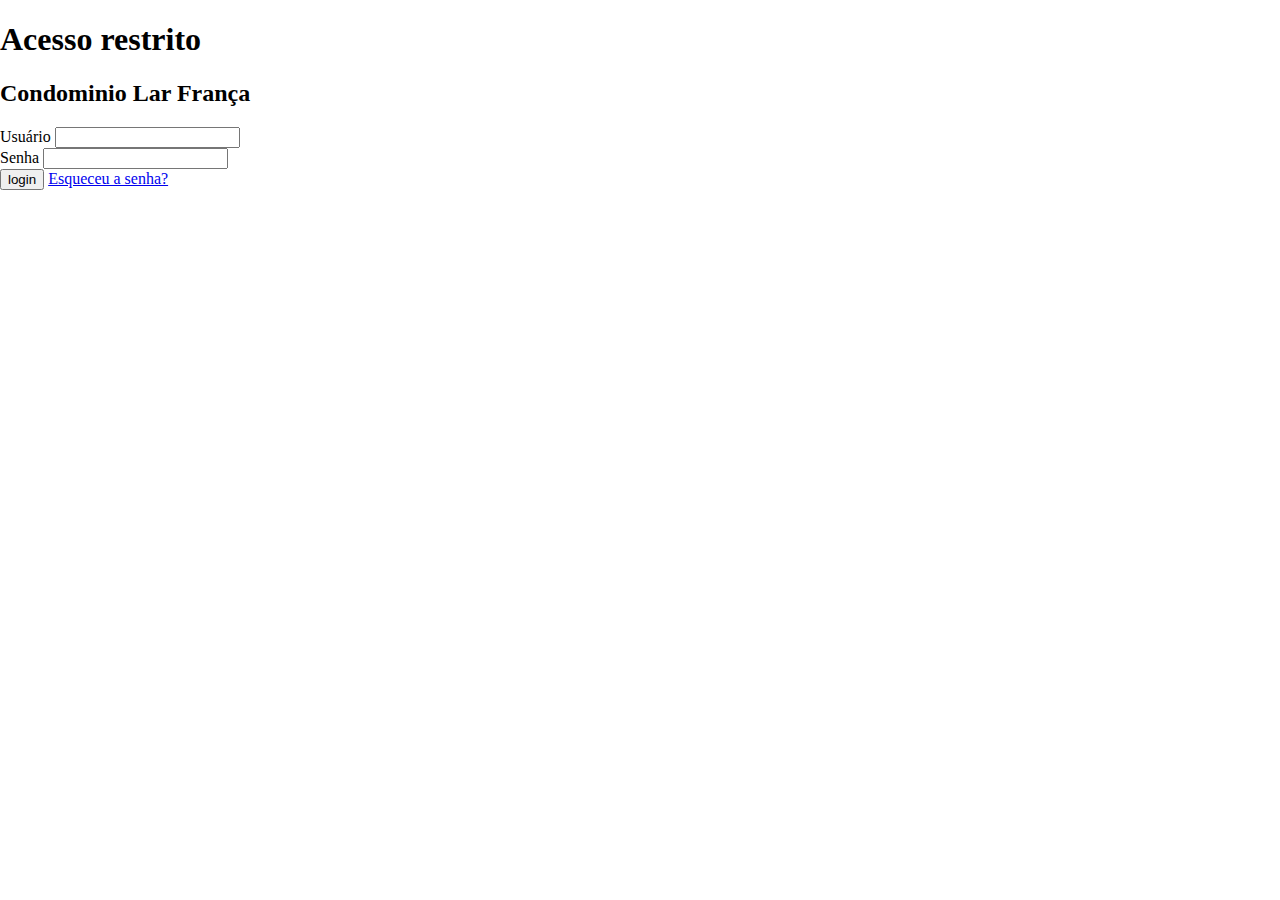
<file: index.html>
<!DOCTYPE html>

<html lang="pt-br">

    <head>

        <meta charset="UTF-8">

        <meta http-equiv="X-UA-Compatible" content="IE=edge">

        <meta name="viewport"content="width=device-width, initial-scale=1.0">

        <link rel="stylesheet" href="style.css">

        <title>Login condominio Lar França</title>

    </head>

    <body>
       
      <div id="login">

            <form class="card">

                <div class="card-header">

                    <h1>Acesso restrito</h1>

                    <h2>Condominio Lar França</h2>

                </div>

                <div class="card-content">

                    <div class="card-content-area">

                        <label for="usuario">Usuário</label>

                        <input type="text" id="usuario" autocomplete="off">

                    </div>

                    <div class="card-content-area">

                        <label for="password">Senha</label>

                        <input type="password" id="password" autocomplete="off">

                    </div>

                </div>

                <div class="card-footer">

                    <input type="submit" value="login" class="submit">

                    <a href="#" class="recuperar_senha">Esqueceu a senha?</a>

                </div>

            </form>

        </div>

    </body>

</html>
</file>
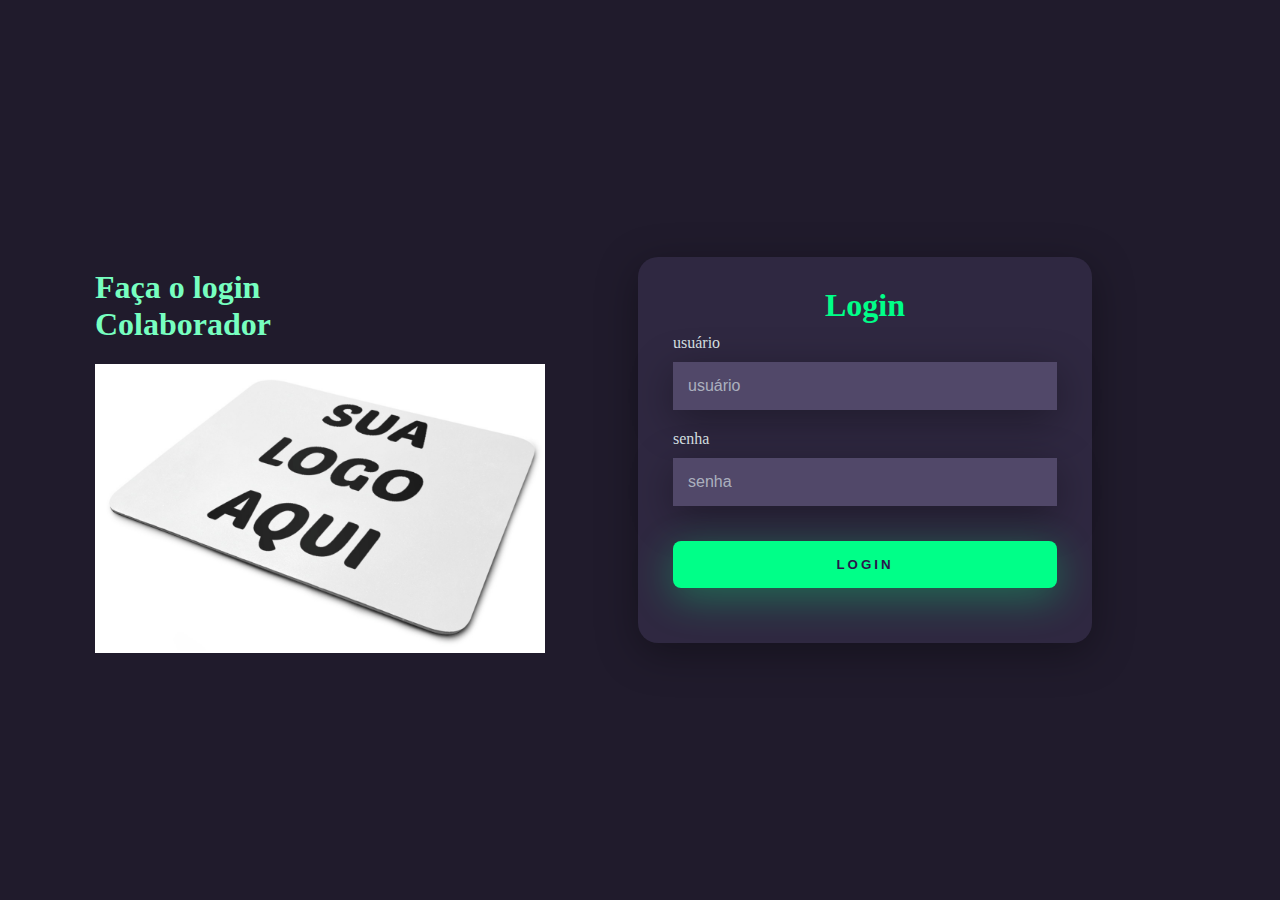
<file: dark.html>
<!DOCTYPE html>
<html lang="en">
<head>
  <meta charset="UTF-8">
  <meta http-equiv="X-UA-Compatible" content="IE=edge">
  <meta name="viewport" content="width=device-width, initial-scale=1.0">
  <link rel="stylesheet" href="style.css">
  <title>Document</title>
</head>
<body>
  <div class="main-login">
    <div class="left-login">
       <h1>Faça o login <br>Colaborador</h1>
      <img src="logo.jpg" alt="logo">
    </div>
    <div class="right-login">
        <div class="card-login">
          <h1>Login</h1>
          <div class="textfield">
                <label for="usuário">usuário</label>
                <input type="text" name="usuário" placeholder="usuário">
          </div>
          <div class="textfield">
                <label for="senha">senha</label>
                <input type="password" name="senha" placeholder="senha">
          </div>
          <button class="btn-login">login</button>
        </div>
    </div>
  </div>  
     
</body>
</html>
</file>
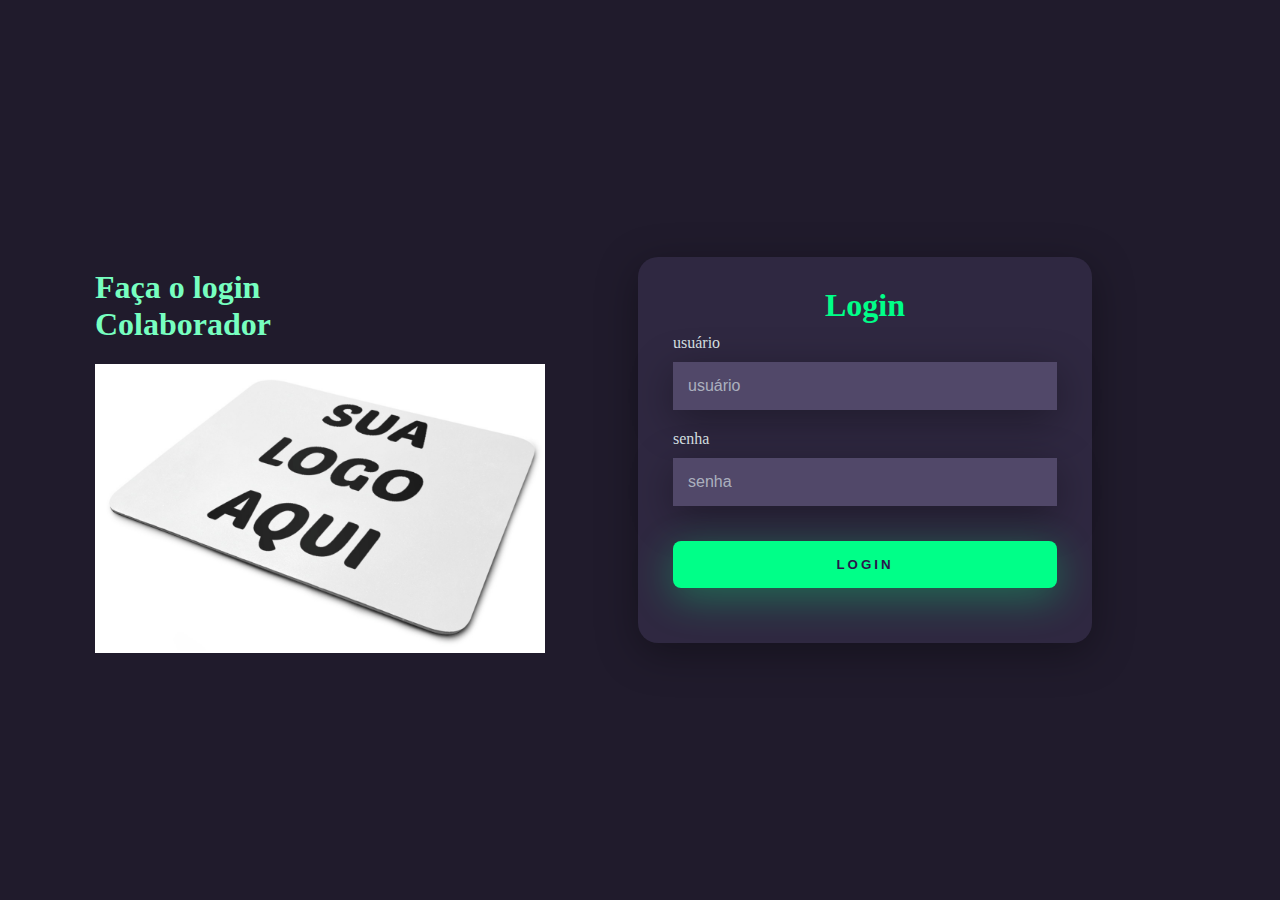
<file: login.html>
<!DOCTYPE html>
<html lang="en">
<head>
  <meta charset="UTF-8">
  <meta http-equiv="X-UA-Compatible" content="IE=edge">
  <meta name="viewport" content="width=device-width, initial-scale=1.0">
  <link rel="stylesheet" href="style.css">
  <title>Document</title>
</head>
<body>
  <div class="main-login">
    <div class="left-login">
       <h1>Faça o login <br>Colaborador</h1>
      <img src="logo.jpg" alt="logo">
    </div>
    <div class="right-login">
        <div class="card-login">
          <h1>Login</h1>
          <div class="textfield">
                <label for="usuário">usuário</label>
                <input type="text" name="usuário" placeholder="usuário">
          </div>
          <div class="textfield">
                <label for="senha">senha</label>
                <input type="password" name="senha" placeholder="senha">
          </div>
          <button class="btn-login">login</button>
        </div>
    </div>
  </div>  
     
</body>
</html>
</file>
<file: style.css>
body {
    margin: 0;
}
.main-login{
    width: 100vw;
    height: 100vh;
    background: #201b2c;
    display: flex;
    justify-content: center;
    align-items: center;2
}
.left-login{
    width: 50vh;
    height: 100vh;
    display: flex;
    justify-content: center;
    flex-direction: column;
}
.left-login > h1{
    color: #77ffc0;
}
.right-login{
    width: 50vw;
    height: 100vh;
    display: flex;
    justify-content: center;
    align-items: center;
}
.card-login{
    width: 60%;
    display: flex;
    justify-content: center;
    align-items: center;
    flex-direction: column;
    padding: 30px 35px;
    background: #2f2841;
    border-radius: 20px;
    box-shadow: 0px 10px 40px #00000056;
}
.card-login>h1{
    color: #00ff88;
    font-weight: 800;
    margin: 0;
}
.textfield {
    width: 100%;
    display: flex;
    flex-direction: column;
    align-items: flex-start;
    justify-content: center;
    margin: 10px 0px;
}
.textfield>input{
    width: 100%;
    border: none;
    border: 10px;
    padding: 15px;
    background: #514869;
    color: #f0ffffde;
    font-size: 12pt;
    box-shadow: 0px 10px 40px #00000056;
    outline: none;
    box-sizing: border-box;
}
.textfield>label{
    color: #f0ffffde;
    margin-bottom: 10px;
}
.textfield>input::placeholder{
    color: #f0ffff94;
}
.btn-login{
    width: 100%;
    padding: 16px 0px;
    margin: 25px;
    border: none;
    border-radius: 8px;
    outline: none;
    text-transform: uppercase;
    font-weight: 800;
    letter-spacing: 3px;
    color: #2b134b;
    background: #00ff88;
    cursor: pointer;
    box-shadow: 0px 10px 40px #00ff8052;
}
</file>
